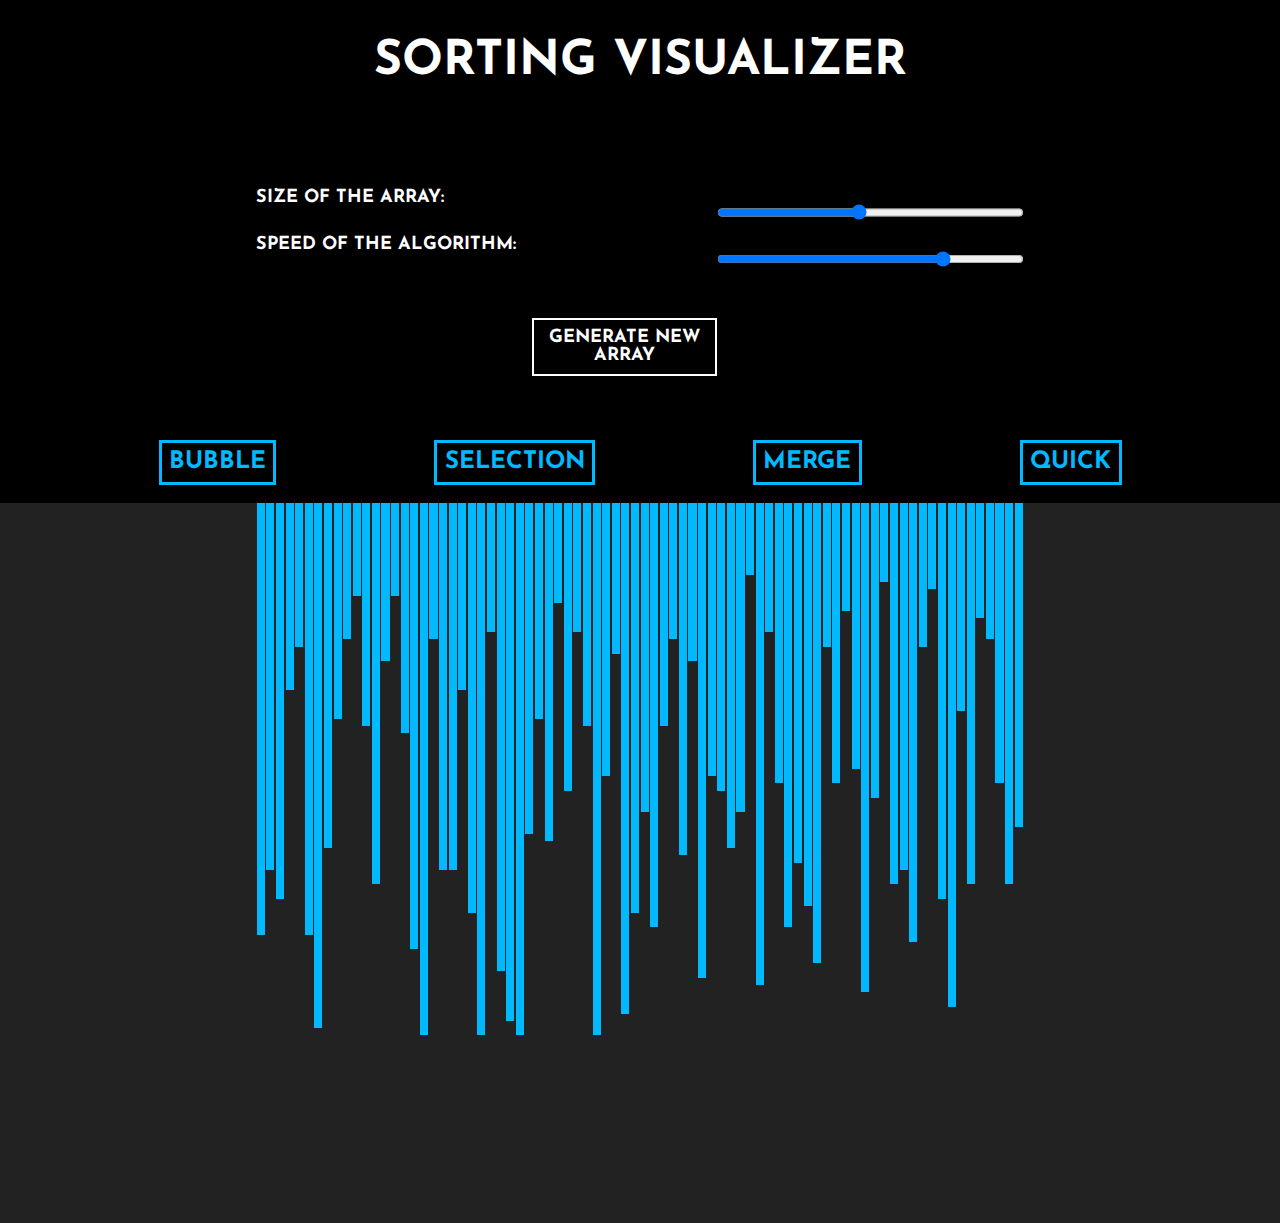
<file: index.html>
<!DOCTYPE html>
<html lang="en">
  <head>
    <meta charset="UTF-8" />
    <meta name="viewport" content="width=device-width, initial-scale=1.0" />
    <title>Sorting Visualizer</title>

    <link rel="stylesheet" href="./style.css" />
  </head>

  <body>
    <header>
      <nav>
        <div class="header_right">
          <p class="nav-heading">Sorting visualizer</p>

          <div class="array-inputs">
            <p>Size of the array:</p>
            <input
              id="a_size"
              type="range"
              min="20"
              max="150"
              step="1"
              value="80"
            />

            <p>Speed of the algorithm:</p>
            <input
              id="a_speed"
              type="range"
              min="1"
              max="5"
              step="1"
              value="4"
            />

            <button id="a_generate">Generate New Array</button>
          </div>

          <div class="algos">
            <button>Bubble</button>
            <button>Selection</button>
            <button>Merge</button>
            <button>Quick</button>
          </div>
        </div>
      </nav>
    </header>

    <section>
      <div id="Info_Cont1"></div>

      <div id="array_container"></div>

      <div id="Info_Cont2"></div>
    </section>

    <script src="./main.js"></script>
    <script src="./visualizations.js"></script>

    <script src="./bubble_sort.js"></script>
    <script src="./selection_sort.js"></script>
    <script src="./merge_sort.js"></script>
    <script src="./quick_sort.js"></script>
  </body>
</html>
</file>
<file: style.css>
@import url("https://fonts.googleapis.com/css2?family=Josefin+Sans:wght@300;400;500;600;700&display=swap");

::-webkit-scrollbar {
  width: 10px;
}
::-webkit-scrollbar-track {
  background: #fff;
}
::-webkit-scrollbar-thumb {
  background: #888;
}

::-webkit-scrollbar-thumb:hover {
  background: #00b9ff;
}

* {
  margin: 0px;
  padding: 0px;
  font-family: "Josefin Sans", sans-serif;
  font-size: large;
  font-weight: bold;
  text-transform: uppercase;
}

nav {
  background-color: #000;
  color: white;
}

nav .nav-heading {
  text-align: center;
}

nav .names {
  display: flex;
  justify-content: space-evenly;
  color: #00b9ff;
}

nav .array-inputs {
  display: -ms-grid;
  display: grid;
  -ms-grid-columns: 60% 40%;
  grid-template-columns: 60% 40%;
  place-content: center;
  padding: 5% 20%;
}

nav .array-inputs #a_size {
  padding: 5% 0%;
}

nav .array-inputs #a_speed {
  padding: 5% 0%;
}

nav .array-inputs #a_generate {
  background-color: transparent;
  border: solid 2px #fff;
  color: white;
  text-align: center;
  margin-top: 2rem;
  margin-left: 60%;
  padding: 0.5rem;
}
nav .array-inputs #a_generate:hover {
  color: #000;
  background-color: #fff;
}

nav .array-inputs #a_generate:hover {
  cursor: pointer;
}

nav .header_right {
  display: -webkit-box;
  display: -ms-flexbox;
  display: flex;
  -webkit-box-orient: vertical;
  -webkit-box-direction: normal;
  -ms-flex-direction: column;
  flex-direction: column;
}

nav .header_right .nav-heading {
  display: inline-block;
  font-size: xxx-large;
  padding: 3% 0%;
}

nav .header_right .algos {
  display: flex;
  justify-content: space-evenly;
  margin-bottom: 1rem;
}

nav .header_right .algos button {
  background-color: transparent;
  border: none;
  color: #00b9ff;
  padding: 0.4rem;
  font-size: x-large;
  border: solid 3px #00b9ff;
}

nav .header_right .algos button:hover {
  color: #000;
  background-color: #00b9ff;
  cursor: pointer;
}

nav .header_right .algos .butt_locked {
  background-color: transparent;
  cursor: pointer;
}

nav .header_right .algos .butt_selected {
  background-color: #00b9ff;
  color: #000;
}

section {
  display: -ms-grid;
  display: grid;
  -ms-grid-columns: 20% 60% 20%;
  grid-template-columns: 20% 60% 20%;
  background-color: #222;
}

section #Info_Cont1 {
  padding: 20%;
}

section #array_container {
  display: -webkit-box;
  display: -ms-flexbox;
  display: flex;
  width: 100%;
  height: 80vh;
}

section #Info_Cont2 {
  padding: 20%;
}

.hide {
  display: none;
}
</file>
